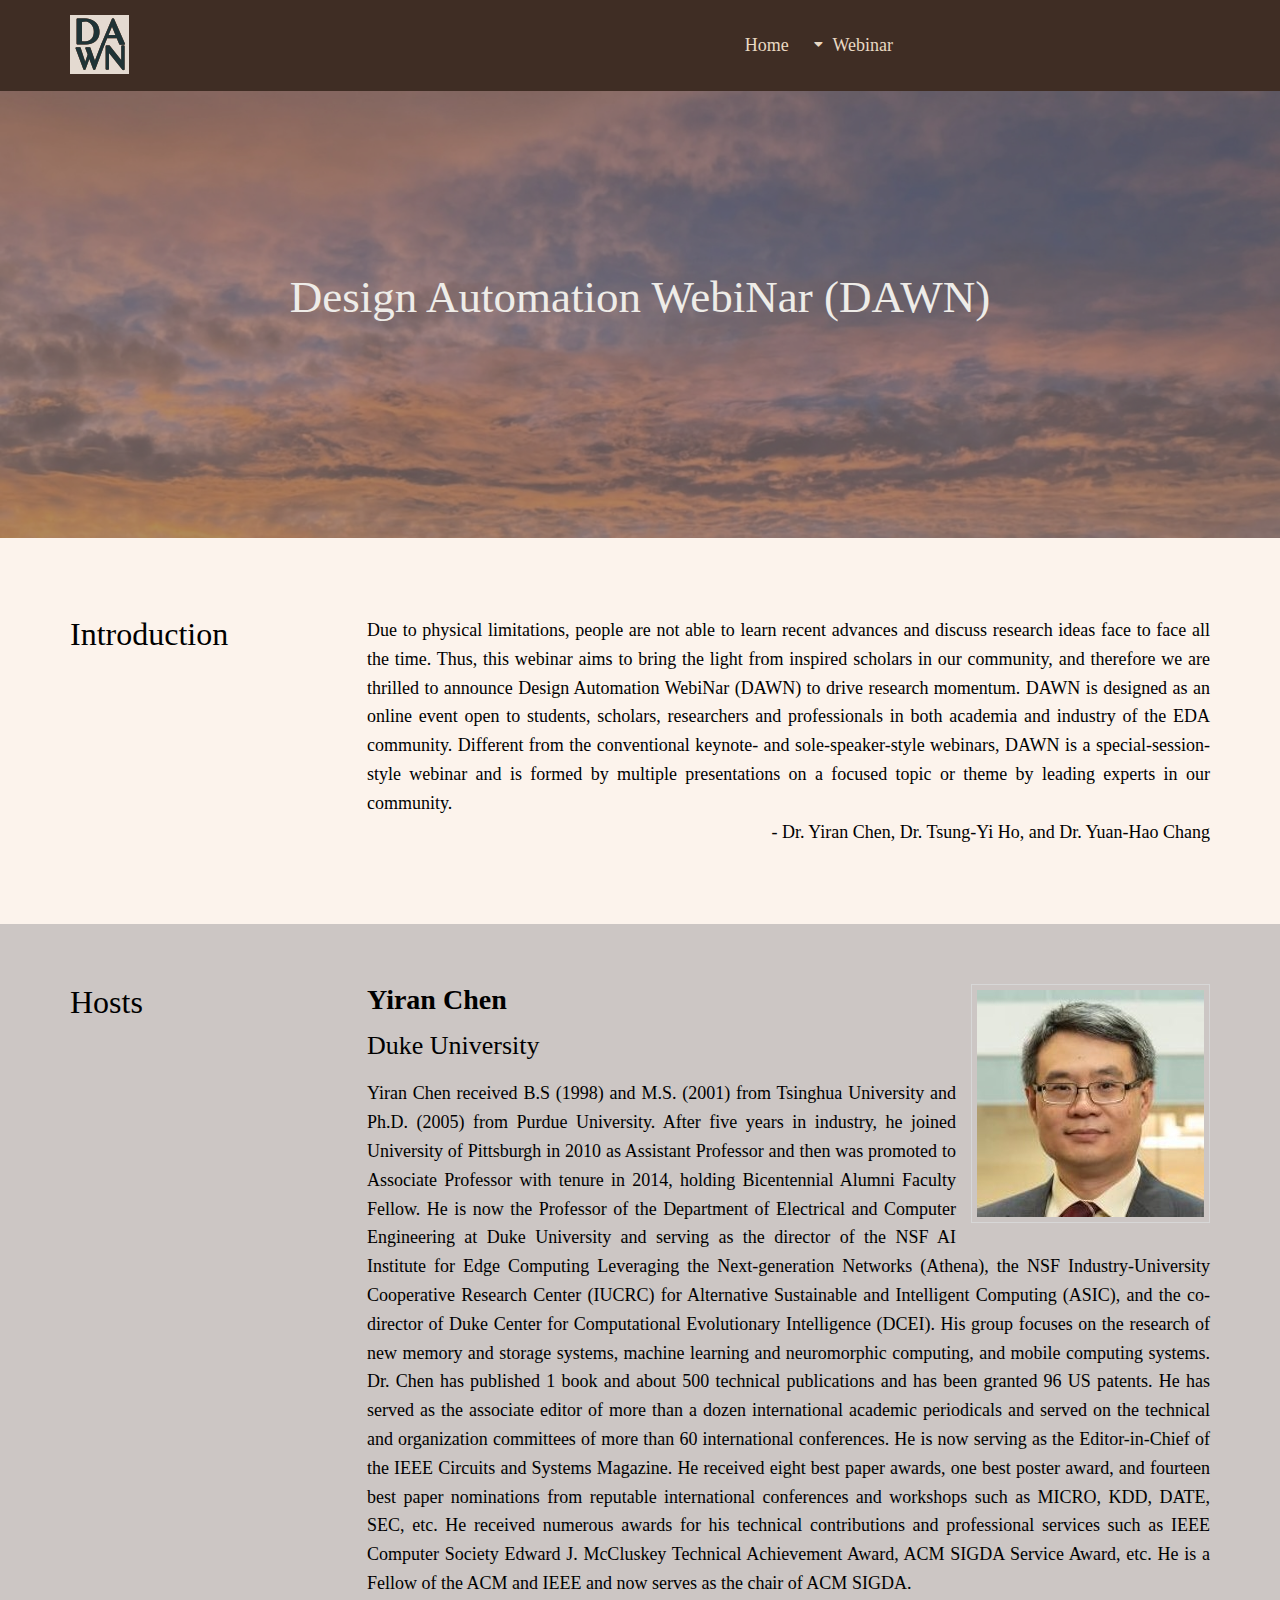
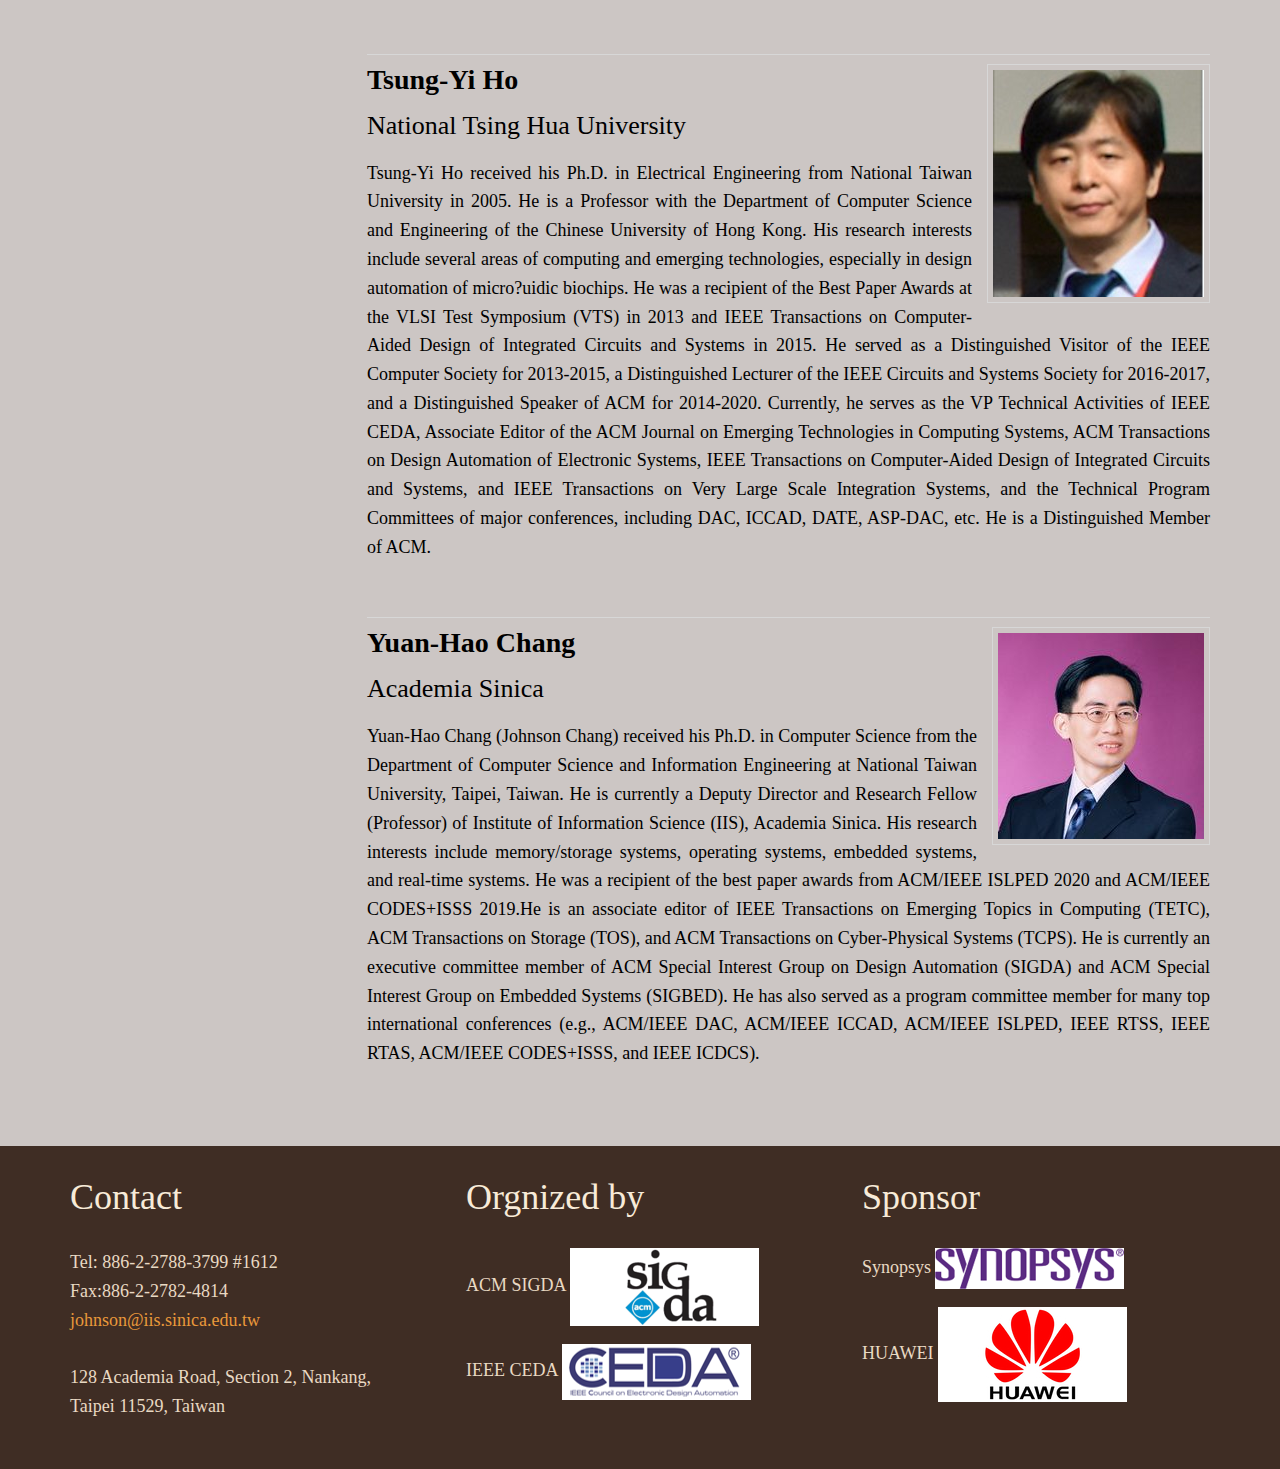
<file: index.html>
<!DOCTYPE html>

<html lang="">
<head>
<title>DAWN</title>
<meta charset="utf-8">
<meta name="viewport" content="width=device-width, initial-scale=1.0, maximum-scale=1.0, user-scalable=no">
<link href="layout/styles/layout.css" rel="stylesheet" type="text/css" media="all">
<link rel="icon" href="images/DAWN.jpg">
</head>
<body id="top">

<!-- ################################################################################################ -->
<div class="wrapper row0">
  <header id="header" class="hoc clear"> 
	<!--logo-->
    <div id="logo" class="one_quarter first">
      <a href="index.html"><img src="images/DAWN.jpg"></a>
    </div>
	<!--drop down menu-->
    <div class="two_quarter">
      <nav id="mainav">
        <ul class="clear">
          
      <li class="active"><a href="index.html">Home</a></li>
          
      <li><a class="drop" href="#">&nbsp Webinar</a> 
        <ul>
          <li><a href="https://duke-cei-lab.github.io/DAWN/" target="_blank">Previous Events</a></li>
          <li><a href="BestEDAResearch2021.html">The Best of EDA Research in 2021<br>
            (April 11-12, 2022)</a></li>
        </ul>
      
    </ul>
      </nav>
    </div>
	 <!-- <div id="searchform" >
      <div>
        <form action="#" method="post">
          <fieldset>
            <legend>Quick Search:</legend>
            <input type="text" placeholder="Enter search term&hellip;">
            <button type="submit"><i class="fas fa-search"></i></button>
          </fieldset>
        </form>
      </div>
    </div> -->
    <!-- ################################################################################################ -->
  </header>
</div>
<!-- #############<div class="wrapper bgded overlay" style="background-image:url('images/2.jpg');">#################################### -->
<div class="wrapper bgded overlay" style="background-image:url('images/1.png');">
  <div id="pageintro" class="hoc clear"> 
    <!-- Banner Title -->
    <article>
      <h2 class="heading">Design Automation WebiNar (DAWN)</h2>
    </article>
  </div>
</div>
<!--Introduction-->
<div class="wrapper row1">
  <main class="hoc container clear"> 
    <div>
      <h1 class="one_quarter first">Introduction</h1>
	  <article class="three_quarter" align="left" style="text-align: justify;" >Due to physical limitations, people are not able to learn recent advances and discuss research ideas face to face all the time. Thus, this webinar aims to bring the light from inspired scholars in our community, and therefore we are thrilled to announce Design Automation WebiNar (DAWN) to drive research momentum. DAWN is designed as an online event open to students, scholars, researchers and professionals in both academia and industry of the EDA community. Different from the conventional keynote- and sole-speaker-style webinars, DAWN is a special-session-style webinar and is formed by multiple presentations on a focused topic or theme by leading experts in our community.</article>
		<p align="right">- Dr. Yiran Chen, Dr. Tsung-Yi Ho, and Dr. Yuan-Hao Chang</p>
	</div>
  </main>
</div>
<!--Host information-->
<div class="wrapper row2">
  <section class="hoc container clear"> 
  <div>
		<h1 class="one_quarter first" >Hosts</h1>
		<div class="three_quarter">
			<div>
				<!--host1 image-->
				<img class="imgr borderedbox inspace-5" src="images/yiran.jpg" alt="">
				<!--host1 information-->
				<h2 style="font-weight: bold;">Yiran Chen</h2>
				<h3>Duke University</h3>
				<!--host1 introduction-->
				<p style="text-align: justify;">Yiran Chen received B.S (1998) and M.S. (2001) from Tsinghua University and Ph.D. (2005) from Purdue University. After five years in industry, he joined University of Pittsburgh in 2010 as Assistant Professor and then was promoted to Associate Professor with tenure in 2014, holding Bicentennial Alumni Faculty Fellow. He is now the Professor of the Department of Electrical and Computer Engineering at Duke University and serving as the director of the NSF AI Institute for Edge Computing Leveraging the Next-generation Networks (Athena), the NSF Industry-University Cooperative Research Center (IUCRC) for Alternative Sustainable and Intelligent Computing (ASIC), and the co-director of Duke Center for Computational Evolutionary Intelligence (DCEI). His group focuses on the research of new memory and storage systems, machine learning and neuromorphic computing, and mobile computing systems. Dr. Chen has published 1 book and about 500 technical publications and has been granted 96 US patents. He has served as the associate editor of more than a dozen international academic periodicals and served on the technical and organization committees of more than 60 international conferences. He is now serving as the Editor-in-Chief of the IEEE Circuits and Systems Magazine. He received eight best paper awards, one best poster award, and fourteen best paper nominations from reputable international conferences and workshops such as MICRO, KDD, DATE, SEC, etc. He received numerous awards for his technical contributions and professional services such as IEEE Computer Society Edward J. McCluskey Technical Achievement Award, ACM SIGDA Service Award, etc. He is a Fellow of the ACM and IEEE and now serves as the chair of ACM SIGDA.</p>
			</div>
			<br>
			<hr>
			<div>
				<!--host2 image-->
				<img class="imgr borderedbox inspace-5" src="images/Tsung-Yi.jpg" alt="">
				<!--host2 information-->
				<h2 style="font-weight: bold;">Tsung-Yi Ho</h2>
				<h3>National Tsing Hua University</h3>
				<!--host2 introduction-->
				<p style="text-align: justify;">Tsung-Yi Ho received his Ph.D. in Electrical Engineering from National Taiwan University in 2005. He is a Professor with the Department of Computer Science and Engineering of the Chinese University of Hong Kong. His research interests include several areas of computing and emerging technologies, especially in design automation of micro?uidic biochips. He was a recipient of the Best Paper Awards at the VLSI Test Symposium (VTS) in 2013 and IEEE Transactions on Computer-Aided Design of Integrated Circuits and Systems in 2015. He served as a Distinguished Visitor of the IEEE Computer Society for 2013-2015, a Distinguished Lecturer of the IEEE Circuits and Systems Society for 2016-2017, and a Distinguished Speaker of ACM for 2014-2020. Currently, he serves as the VP Technical Activities of IEEE CEDA, Associate Editor of the ACM Journal on Emerging Technologies in Computing Systems, ACM Transactions on Design Automation of Electronic Systems, IEEE Transactions on Computer-Aided Design of Integrated Circuits and Systems, and IEEE Transactions on Very Large Scale Integration Systems, and the Technical Program Committees of major conferences, including DAC, ICCAD, DATE, ASP-DAC, etc. He is a Distinguished Member of ACM.</p>
			</div>
			<br>
			<hr>
			<div>
				<!--host3 image-->
				<img class="imgr borderedbox inspace-5" src="images/johnson.jpg" alt="">
				<!--host3 information-->
				<h2 style="font-weight: bold;">Yuan-Hao Chang</h2>
				<h3>Academia Sinica</h2>
				<!--host3 introduction-->
				<p style="text-align: justify;">Yuan-Hao Chang (Johnson Chang) received his Ph.D. in Computer Science from the Department of Computer Science and Information Engineering at National Taiwan University, Taipei, Taiwan. He is currently a Deputy Director and Research Fellow (Professor) of Institute of Information Science (IIS), Academia Sinica. His research interests include memory/storage systems, operating systems, embedded systems, and real-time systems. He was a recipient of the best paper awards from ACM/IEEE ISLPED 2020 and ACM/IEEE CODES+ISSS 2019.He is an associate editor of IEEE Transactions on Emerging Topics in Computing (TETC), ACM Transactions on Storage (TOS), and ACM Transactions on Cyber-Physical Systems (TCPS). He is currently an executive committee member of ACM Special Interest Group on Design Automation (SIGDA) and ACM Special Interest Group on Embedded Systems (SIGBED). He has also served as a program committee member for many top international conferences (e.g., ACM/IEEE DAC, ACM/IEEE ICCAD, ACM/IEEE ISLPED, IEEE RTSS, IEEE RTAS, ACM/IEEE CODES+ISSS, and IEEE ICDCS).</p>
			</div>
		</div>
  </div>
  </section>
</div>
<!-- ################################################################################################ -->
<!-- Footer information -->
<div class="wrapper row0">
  <footer id="footer" class="hoc clear"> 
    <div class="one_third first">
      <h6 class="heading">Contact</h6>
      <p>Tel: 886-2-2788-3799 #1612<br>
      Fax:886-2-2782-4814<br>
      <a href="mailto:johnson@iis.sinica.edu.tw">johnson@iis.sinica.edu.tw</a><br><br>
      128 Academia Road, Section 2, Nankang, Taipei 11529, Taiwan</p>
<!--  Social media -->
<!--  <ul class="faico clear">
        <li><a class="faicon-dribble" href="#"><i class="fab fa-dribbble"></i></a></li>
        <li><a class="faicon-facebook" href="#"><i class="fab fa-facebook"></i></a></li>
        <li><a class="faicon-google-plus" href="#"><i class="fab fa-google-plus-g"></i></a></li>
        <li><a class="faicon-linkedin" href="#"><i class="fab fa-linkedin"></i></a></li>
        <li><a class="faicon-twitter" href="#"><i class="fab fa-twitter"></i></a></li>
        <li><a class="faicon-vk" href="#"><i class="fab fa-vk"></i></a></li>
  </ul>-->
    </div>
    <!-- Orgnized by -->
    <div class="one_third">
        <h6 class="heading">Orgnized by</h6>
        <p><t style="text-align: justify;">ACM SIGDA </t><img src="images/sigda.png" alt=""></p>
        <p><t style="text-align: justify;">IEEE CEDA  </t><img src="images/ceda.png" alt=""></p>
    </div>
    <!-- Sponsor -->
	  <div class="one_third">
	  <h6 class="heading">Sponsor</h6>
	  <p><t>Synopsys </t><img src="images/synopsys.png" alt=""></p>
	  <p><t>HUAWEI </t><img src="images/huawei.jpg" alt=""></p>
    </div>
  </footer>
</div>
<!-- Sponsor -->
<a id="backtotop" href="#top"><i class="fas fa-chevron-up"></i></a>
<!-- JAVASCRIPTS -->
<script src="layout/scripts/jquery.min.js"></script>
<script src="layout/scripts/jquery.backtotop.js"></script>
<script src="layout/scripts/jquery.mobilemenu.js"></script>
</body>
</html>
</file>
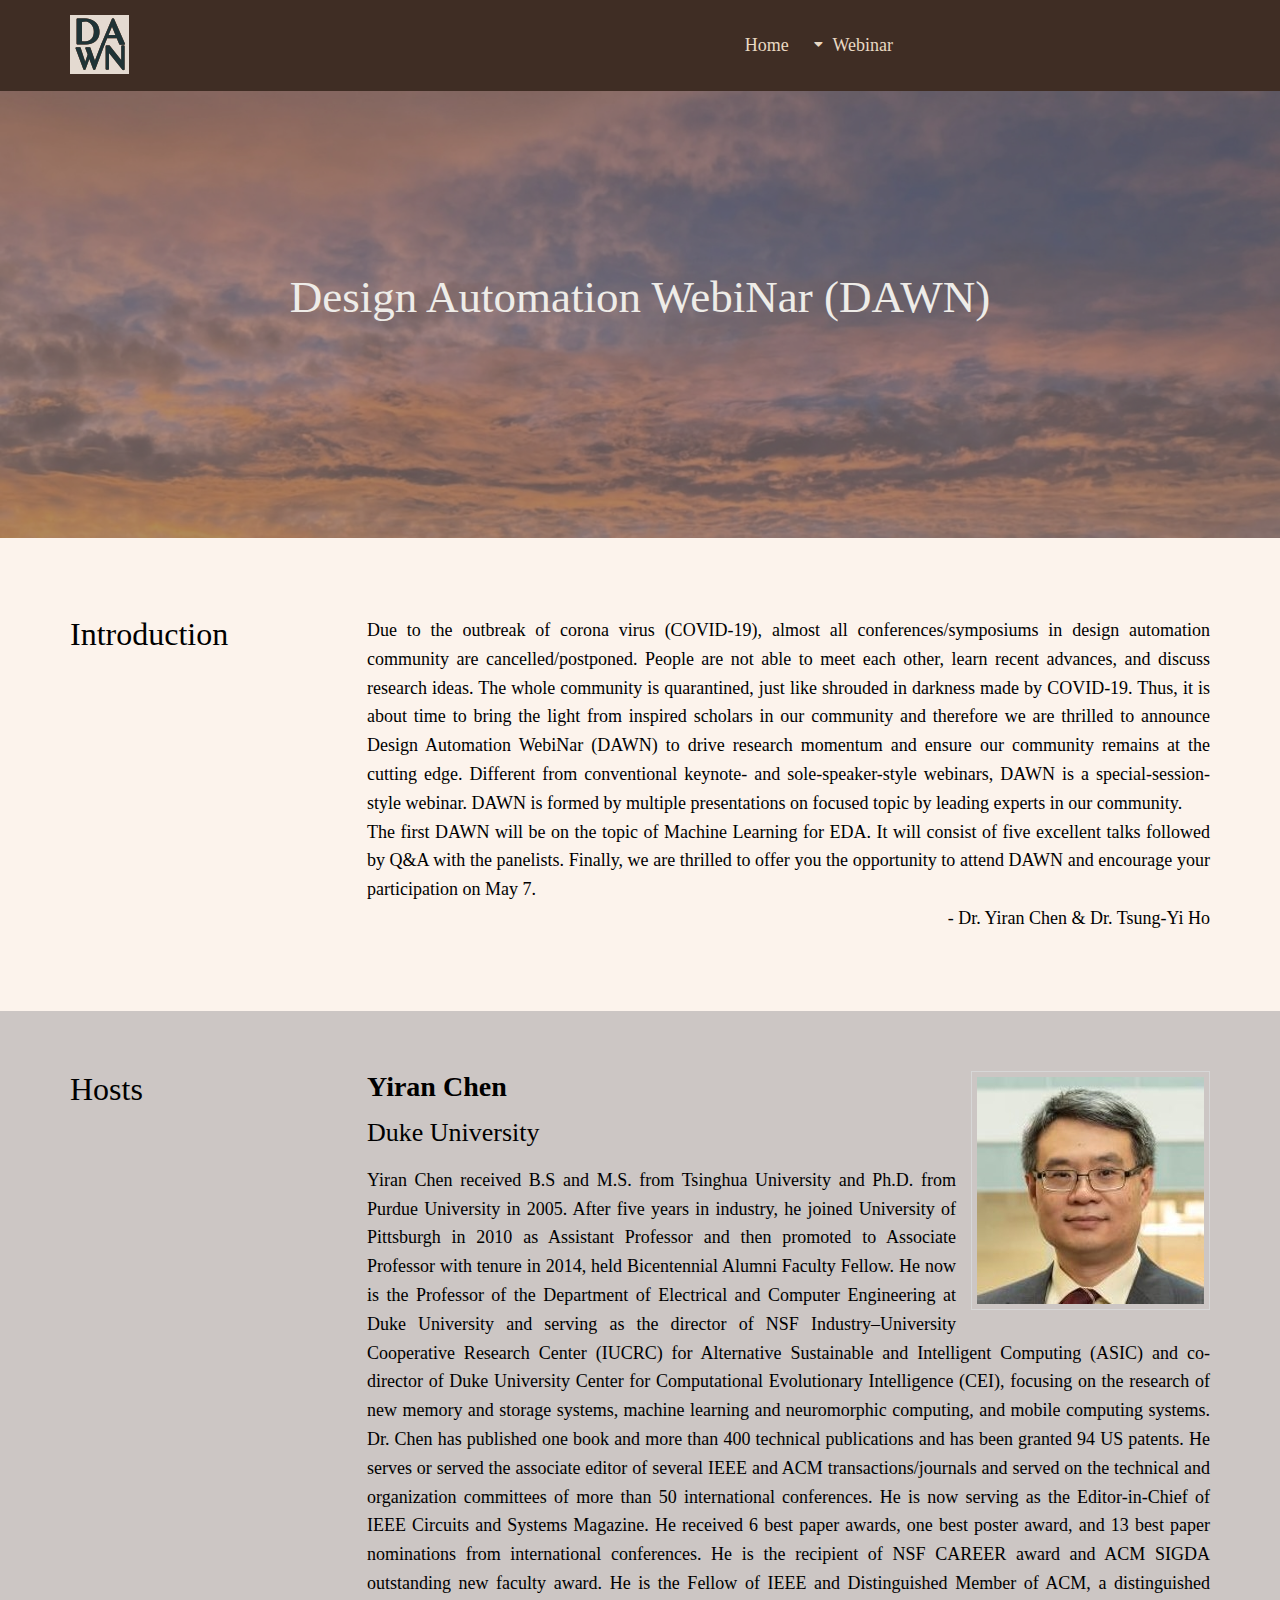
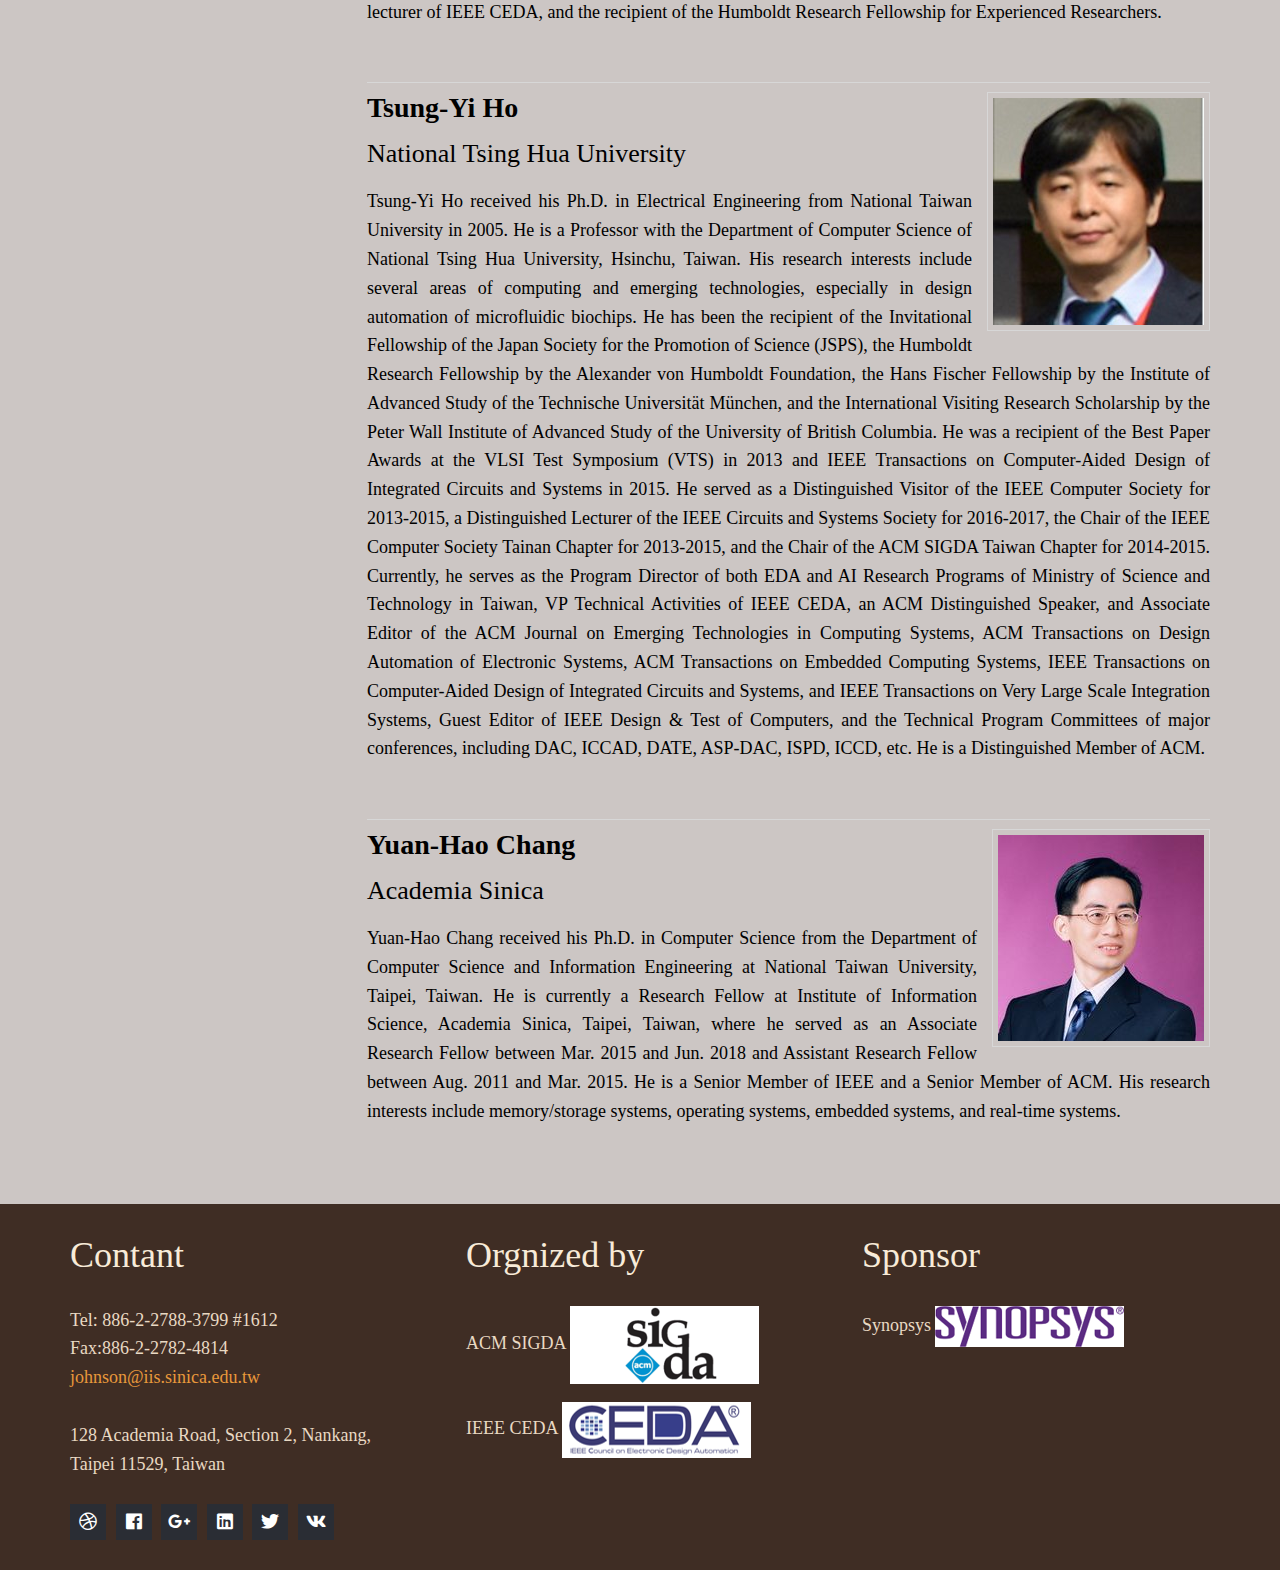
<file: home.html>
<!DOCTYPE html>

<html lang="">
<head>
<title>DAWN</title>
<meta charset="utf-8">
<meta name="viewport" content="width=device-width, initial-scale=1.0, maximum-scale=1.0, user-scalable=no">
<link href="layout/styles/layout.css" rel="stylesheet" type="text/css" media="all">
<link rel="icon" href="images/DAWN.jpg">
</head>
<body id="top">

<!-- ################################################################################################ -->
<div class="wrapper row0">
  <header id="header" class="hoc clear"> 
    <!-- ################################################################################################ -->
    <div id="logo" class="one_quarter first">
      <a href="home.html"><img src="images/DAWN.jpg"></a>
    </div>
	<!-- ################################################################################################ -->
    <div class="two_quarter">
      <nav id="mainav">
        <ul class="clear">
          <li class="active"><a href="home.html">Home</a></li>
          <li><a class="drop" href="#">&nbsp Webinar</a>
            <ul>
              <li><a href="event1.html">Event 1<br>(April 11-12, 2022)</a></li>
            </ul>
        </ul>
      </nav>
    </div>
	 <!-- <div id="searchform" >
      <div>
        <form action="#" method="post">
          <fieldset>
            <legend>Quick Search:</legend>
            <input type="text" placeholder="Enter search term&hellip;">
            <button type="submit"><i class="fas fa-search"></i></button>
          </fieldset>
        </form>
      </div>
    </div> -->
	<!-- ################################################################################################ -->
    <!-- ################################################################################################ -->
  </header>
</div>
<!-- #############<div class="wrapper bgded overlay" style="background-image:url('images/2.jpg');">#################################### -->
<div class="wrapper bgded overlay" style="background-image:url('images/1.png');">
  <div id="pageintro" class="hoc clear"> 
    <!-- ################################################################################################ -->
    <article>
      <h2 class="heading">Design Automation WebiNar (DAWN)</h2>
    </article>
    <!-- ################################################################################################ -->
  </div>
</div>
<!-- ################################################################################################ -->
<div class="wrapper row1">
  <main class="hoc container clear"> 
    <div>
      <h1 class="one_quarter first">Introduction</h1>
	  <article class="three_quarter" align="left" style="text-align: justify;" >Due to the outbreak of corona virus (COVID-19), almost all conferences/symposiums in design automation community are cancelled/postponed. People are not able to meet each other, learn recent advances, and discuss research ideas. The whole community is quarantined, just like shrouded in darkness made by COVID-19. Thus, it is about time to bring the light from inspired scholars in our community and therefore we are thrilled to announce Design Automation WebiNar (DAWN) to drive research momentum and ensure our community remains at the cutting edge. Different from conventional keynote- and sole-speaker-style webinars, DAWN is a special-session-style webinar. DAWN is formed by multiple presentations on focused topic by leading experts in our community.<br/> The first DAWN will be on the topic of Machine Learning for EDA. It will consist of five excellent talks followed by Q&A with the panelists. Finally, we are thrilled to offer you the opportunity to attend DAWN and encourage your participation on May 7.</article>
		<p align="right">- Dr. Yiran Chen & Dr. Tsung-Yi Ho</p>
	</div>
  </main>
</div>
<!-- ################################################################################################ -->
<div class="wrapper row2">
  <section class="hoc container clear"> 
    <!-- ################################################################################################ -->
	<div>
		<h1 class="one_quarter first" >Hosts</h1>
		<div class="three_quarter">
			<div>
				<img class="imgr borderedbox inspace-5" src="images/yiran.jpg" alt="">
				<h2 style="font-weight: bold;">Yiran Chen</h2>
				<h3>Duke University</h3>
				<p style="text-align: justify;"">Yiran Chen received B.S and M.S. from Tsinghua University and Ph.D. from Purdue University in 2005. After five years in industry, he joined University of Pittsburgh in 2010 as Assistant Professor and then promoted to Associate Professor with tenure in 2014, held Bicentennial Alumni Faculty Fellow. He now is the Professor of the Department of Electrical and Computer Engineering at Duke University and serving as the director of NSF Industry–University Cooperative Research Center (IUCRC) for Alternative Sustainable and Intelligent Computing (ASIC) and co-director of Duke University Center for Computational Evolutionary Intelligence (CEI), focusing on the research of new memory and storage systems, machine learning and neuromorphic computing, and mobile computing systems. Dr. Chen has published one book and more than 400 technical publications and has been granted 94 US patents. He serves or served the associate editor of several IEEE and ACM transactions/journals and served on the technical and organization committees of more than 50 international conferences. He is now serving as the Editor-in-Chief of IEEE Circuits and Systems Magazine. He received 6 best paper awards, one best poster award, and 13 best paper nominations from international conferences. He is the recipient of NSF CAREER award and ACM SIGDA outstanding new faculty award. He is the Fellow of IEEE and Distinguished Member of ACM, a distinguished lecturer of IEEE CEDA, and the recipient of the Humboldt Research Fellowship for Experienced Researchers.</p>
			</div>
			<br>
			<hr>
			<div>
				<img class="imgr borderedbox inspace-5" src="images/Tsung-Yi.jpg" alt="">
				<h2 style="font-weight: bold;">Tsung-Yi Ho</h2>
				<h3>National Tsing Hua University</h3>
				<p style="text-align: justify;">Tsung-Yi Ho received his Ph.D. in Electrical Engineering from National Taiwan University in 2005. He is a Professor with the Department of Computer Science of National Tsing Hua University, Hsinchu, Taiwan. His research interests include several areas of computing and emerging technologies, especially in design automation of microfluidic biochips. He has been the recipient of the Invitational Fellowship of the Japan Society for the Promotion of Science (JSPS), the Humboldt Research Fellowship by the Alexander von Humboldt Foundation, the Hans Fischer Fellowship by the Institute of Advanced Study of the Technische Universität München, and the International Visiting Research Scholarship by the Peter Wall Institute of Advanced Study of the University of British Columbia. He was a recipient of the Best Paper Awards at the VLSI Test Symposium (VTS) in 2013 and IEEE Transactions on Computer-Aided Design of Integrated Circuits and Systems in 2015. He served as a Distinguished Visitor of the IEEE Computer Society for 2013-2015, a Distinguished Lecturer of the IEEE Circuits and Systems Society for 2016-2017, the Chair of the IEEE Computer Society Tainan Chapter for 2013-2015, and the Chair of the ACM SIGDA Taiwan Chapter for 2014-2015. Currently, he serves as the Program Director of both EDA and AI Research Programs of Ministry of Science and Technology in Taiwan, VP Technical Activities of IEEE CEDA, an ACM Distinguished Speaker, and Associate Editor of the ACM Journal on Emerging Technologies in Computing Systems, ACM Transactions on Design Automation of Electronic Systems, ACM Transactions on Embedded Computing Systems, IEEE Transactions on Computer-Aided Design of Integrated Circuits and Systems, and IEEE Transactions on Very Large Scale Integration Systems, Guest Editor of IEEE Design & Test of Computers, and the Technical Program Committees of major conferences, including DAC, ICCAD, DATE, ASP-DAC, ISPD, ICCD, etc. He is a Distinguished Member of ACM.</p>
			</div>
			<br>
			<hr>
			<div>
				<img class="imgr borderedbox inspace-5" src="images/johnson.jpg" alt="">
				<h2 style="font-weight: bold;">Yuan-Hao Chang</h2>
				<h3>Academia Sinica</h2>
				<p style="text-align: justify;">Yuan-Hao Chang received his Ph.D. in Computer Science from the Department of Computer Science and Information Engineering at National Taiwan University, Taipei, Taiwan. He is currently a Research Fellow at Institute of Information Science, Academia Sinica, Taipei, Taiwan, where he served as an Associate Research Fellow between Mar. 2015 and Jun. 2018 and Assistant Research Fellow between Aug. 2011 and Mar. 2015. He is a Senior Member of IEEE and a Senior Member of ACM. His research interests include memory/storage systems, operating systems, embedded systems, and real-time systems.</p>
			</div>
		</div>
	</div>
    <!-- ################################################################################################ -->
  </section>
</div>
<!-- ################################################################################################ -->
<div class="wrapper row0">
  <footer id="footer" class="hoc clear"> 
    <!-- ################################################################################################ -->
	<div class="one_third first">
		<h6 class="heading">Contant</h6>
		<p>Tel: 886-2-2788-3799 #1612<br>
		Fax:886-2-2782-4814<br>
		<a href="mailto:#">johnson@iis.sinica.edu.tw</a><br><br>
		128 Academia Road, Section 2, Nankang, Taipei 11529, Taiwan</p>
      <ul class="faico clear">
        <li><a class="faicon-dribble" href="#"><i class="fab fa-dribbble"></i></a></li>
        <li><a class="faicon-facebook" href="#"><i class="fab fa-facebook"></i></a></li>
        <li><a class="faicon-google-plus" href="#"><i class="fab fa-google-plus-g"></i></a></li>
        <li><a class="faicon-linkedin" href="#"><i class="fab fa-linkedin"></i></a></li>
        <li><a class="faicon-twitter" href="#"><i class="fab fa-twitter"></i></a></li>
        <li><a class="faicon-vk" href="#"><i class="fab fa-vk"></i></a></li>
      </ul>
    </div>
	<div class="one_third">
      <h6 class="heading">Orgnized by</h6>
      <p><t style="text-align: justify;">ACM SIGDA </t><img src="images/sigda.png" alt=""></p>
      <p><t style="text-align: justify;">IEEE CEDA  </t><img src="images/ceda.png" alt=""></p>
    </div>
	<div class="one_third">
	  <h6 class="heading">Sponsor</h6>
	  <p><t>Synopsys </t><img src="images/synopsys.png" alt=""></p>
    </div>
    <!-- ################################################################################################ -->
  </footer>
</div>
<!-- ################################################################################################ -->
<a id="backtotop" href="#top"><i class="fas fa-chevron-up"></i></a>
<!-- JAVASCRIPTS -->
<script src="layout/scripts/jquery.min.js"></script>
<script src="layout/scripts/jquery.backtotop.js"></script>
<script src="layout/scripts/jquery.mobilemenu.js"></script>
</body>
</html>
</file>
<file: layout/styles/layout.css>
@charset "utf-8";
/*
Template Name: Wavefire
Author: <a href="https://www.os-templates.com/">OS Templates</a>
Author URI: https://www.os-templates.com/
Copyright: OS-Templates.com
Licence: Free to use under our free template licence terms
Licence URI: https://www.os-templates.com/template-terms
File: Layout CSS
*/

@import url("fontawesome-free/css/fontawesome-all.min.css");
@import url("framework.css");

/* Rows
--------------------------------------------------------------------------------------------------------------- */
.row0, .row0 a{}
.row1, .row1 a{}
.row2, .row2 a{}
.row3, .row3 a{}
.row4, .row4 a{}
.row5, .row5 a{}


/* Header
--------------------------------------------------------------------------------------------------------------- */
#header{padding:15px 0;}

#header #logo *{margin:0; padding:0; line-height:1;}
#header #logo h1{display:inline-block; position:relative; padding-bottom:6px; font-size:32px;}
#header #logo h1::before, #header #logo h1::after{display:block; position:absolute; bottom:0; width:100%; height:1px; content:"";}/* Creates the 2 lines underneath the logo */
#header #logo h1::before{bottom:3px;}
#header #logo h1 span{text-transform:uppercase;}

#header ul{}
#header ul li{}
#header ul li div{position:relative; min-height:30px; padding:0 0 0 35px; line-height:1;}
#header ul li div i{position:absolute; top:0; left:0; width:25px; height:23px; font-size:20px; text-align:center;}
#header ul li div span{display:block;}
#header ul li div strong{display:block; margin:0 0 8px 0;}

#header div:last-child{margin-bottom:0;}/* Used when elements stack in small viewports */


/* Search Form
--------------------------------------------------------------------------------------------------------------- */
#searchform{display:block; position:relative; float:right; height:58px; line-height:1; z-index:999;}

#searchform::after{display:block; height:58px; line-height:58px; padding:0 15px; font-size:16px; font-family:"Font Awesome\ 5 Free"; font-weight:800; content:"\f002"/* fa-search */;}
#searchform:hover::after, #searchform button{cursor:pointer;}
#searchform > div{position:absolute; top:58px; right:0; width:220px; visibility:hidden; opacity:0/* Required for transition effect */;}
#searchform:hover > div{visibility:visible; opacity:1/* Required for transition effect */;}
#searchform form{display:block; position:relative;}
#searchform form *{border:none;}
#searchform input{display:block; width:100%; height:36px; padding:8px 40px 8px 10px; font-size:1rem;}
#searchform ::placeholder{text-transform:capitalize;}
#searchform button{display:block; position:absolute; top:3px; right:2px; height:30px; font-size:16px; line-height:1;}


/* Page Intro
--------------------------------------------------------------------------------------------------------------- */
#pageintro{padding:180px 0;}

#pageintro article{display:block; max-width:90%; margin:0 auto; text-align:center;}
#pageintro .heading{margin-bottom:35px; font-size:2.5rem;}
#pageintro p:first-of-type{margin:0 0 35px 0; text-transform:uppercase; font-size:2rem; letter-spacing:1.2px;}
#pageintro footer{margin-top:50px;}


/* Content Area
--------------------------------------------------------------------------------------------------------------- */
.container{padding:60px 0;}

/* Content */
.container .content{}

.sectiontitle{display:block; max-width:55%; margin:0 auto 20px; text-align:center;}
.sectiontitle *{margin:0;}

.ringcon, .ringcon::before{border-radius:50%;}
.ringcon{display:inline-block; position:relative;}
.ringcon::before{display:block; position:absolute; top:20px; left:20px; width:120px; height:120px; border:2px solid; content:"";}
.ringcon i{display:block; position:relative; width:160px; height:160px; line-height:160px; font-size:50px;}

.overview{}
.overview > li{margin-bottom:50px;}
.overview > li:nth-last-child(-n+3){margin-bottom:0;}/* Removes bottom margin from the last three items - margin is restored in the media queries when items stack */
.overview > li:nth-child(3n+1){margin-left:0; clear:left;}/* Removes the need to add class="first" */
.overview article{display:block; position:relative; padding:0 0 0 65px;}
.overview article *{margin:0; padding:0;}
.overview article > a > i{display:inline-block; position:absolute; top:0; left:0; width:60px; overflow:hidden; line-height:1; font-size:42px;}
.overview article .heading, .overview article p{margin-bottom:15px;}

/* Comments */
#comments ul{margin:0 0 40px 0; padding:0; list-style:none;}
#comments li{margin:0 0 10px 0; padding:15px;}
#comments .avatar{float:right; margin:0 0 10px 10px; padding:3px; border:1px solid;}
#comments address{font-weight:bold;}
#comments time{font-size:smaller;}
#comments .comcont{display:block; margin:0; padding:0;}
#comments .comcont p{margin:10px 5px 10px 0; padding:0;}

#comments form{display:block; width:100%;}
#comments input, #comments textarea{width:100%; padding:10px; border:1px solid;}
#comments textarea{overflow:auto;}
#comments div{margin-bottom:15px;}
#comments input[type="submit"], #comments input[type="reset"]{display:inline-block; width:auto; min-width:150px; margin:0; padding:8px 5px; cursor:pointer;}



/* Sidebar */
.container .sidebar{}

.container .sidebar .asd{
	position: relative;
}

.sidebar .sdb_holder{margin-bottom:50px;}
.sidebar .sdb_holder:last-child{margin-bottom:0;}

/* Latest
--------------------------------------------------------------------------------------------------------------- */
#latest{margin-bottom:80px;}
#latest article{}
#latest article img{width:100%;}/* Force the image to have the full width of parent at all times */
#latest article .heading{font-size:1.3rem;}
#latest article .excerpt{padding:20px; border:solid; border-width:0 1px 1px 1px;}


/* Footer
--------------------------------------------------------------------------------------------------------------- */
#footer{padding:30px 0;}

#footer .heading{margin-bottom:30px; font-size:2rem;}

#footer .linklist li{display:block; margin-bottom:15px; padding:0 0 15px 0; border-bottom:1px solid;}
#footer .linklist li:last-child{margin:0; padding:0; border:none;}
#footer .linklist li::before, #footer .linklist li::after{display:table; content:"";}
#footer .linklist li, #footer .linklist li::after{clear:both;}

#footer input, #footer button{border:1px solid;}
#footer input{display:block; width:100%; padding:8px;}
#footer button{padding:8px 18px 10px; text-transform:uppercase; font-weight:700; cursor:pointer;}

.latestimg{}
.latestimg > li{display:inline-block; float:left; width:30%; margin:0 0 5% 5%;}
.latestimg > li:nth-last-child(-n+3){margin-bottom:0;}/* Removes bottom margin from the last three items - margin is restored in the media queries when items stack */
.latestimg > li:nth-child(3n+1){margin-left:0; clear:left;}/* Removes the need to add class="first" */
.latestimg > li img{width:100%;}/* Force the image to resize to take the full space - may have to be changed for tablets, depends on personal preference */


/* Copyright
--------------------------------------------------------------------------------------------------------------- */
#copyright{padding:20px 0;}
#copyright *{margin:0; padding:0;}


/* Transition Fade
This gives a smooth transition to "ALL" elements used in the layout - other than the navigation form used in mobile devices
If you don't want it to fade all elements, you have to list the ones you want to be faded individually
Delete it completely to stop fading
--------------------------------------------------------------------------------------------------------------- */
*, *::before, *::after{transition:all .3s ease-in-out;}
#mainav form *{transition:none !important;}


/* ------------------------------------------------------------------------------------------------------------ */
/* ------------------------------------------------------------------------------------------------------------ */
/* ------------------------------------------------------------------------------------------------------------ */
/* ------------------------------------------------------------------------------------------------------------ */
/* ------------------------------------------------------------------------------------------------------------ */


/* Navigation
--------------------------------------------------------------------------------------------------------------- */
nav ul, nav ol{margin:0; padding:0; list-style:none;}

#mainav, #breadcrumb, .sidebar nav{line-height:normal;}
#mainav .drop::after, #mainav li li .drop::after, #breadcrumb li a::after, .sidebar nav a::after{position:absolute; font-family:"Font Awesome\ 5 Free"; font-weight:800; font-size:14px; line-height:8px;}

/* Top Navigation */
#mainav{display:block; float:right;}
/*#mainav ul{text-transform:uppercase;}*/
#mainav ul ul{z-index:9999; position:absolute; width:200px; text-transform:none; text-align:left;}
#mainav ul ul ul{left:200px; top:0;}
#mainav li{display:block; float:left; position:relative; margin:0; padding:0;}
#mainav li:last-child{margin-right:0;}
#mainav li li{width:100%; margin:0;}
#mainav li a{display:block; padding:20px;}
#mainav li li a{border:solid; border-width:0 0 1px 0;}
#mainav .drop{padding-left:15px;}
#mainav li li a, #mainav li li .drop{display:block; margin:0; padding:10px 15px;}
#mainav .drop::after, #mainav li li .drop::after{content:"\f0d7";}
#mainav .drop::after{top:25px; left:5px;}
#mainav li li .drop::after{top:15px; left:5px;}
#mainav ul ul{visibility:hidden; opacity:0;}
#mainav ul li:hover > ul{visibility:visible; opacity:1;}

#mainav form{display:none; width:100%; margin:0; padding:0;}
#mainav form select, #mainav form select option{display:block; cursor:pointer; outline:none;}
#mainav form select{width:100%; padding:5px; border:none;}
#mainav form select option{margin:5px; padding:0; border:none;}

/* Breadcrumb */
#breadcrumb{padding:150px 0 30px;}
#breadcrumb ul{margin:0; padding:0; list-style:none; text-transform:uppercase;}
#breadcrumb li{display:inline-block; margin:0 6px 0 0; padding:0;}
#breadcrumb li a{display:block; position:relative; margin:0; padding:0 12px 0 0; font-size:14px;}
#breadcrumb li a::after{top:8px; right:0; content:"\f0da";}
#breadcrumb li:last-child a{margin:0; padding:0;}
#breadcrumb li:last-child a::after{display:none;}
#breadcrumb .heading{margin:0; font-size:2rem;}

/* Sidebar Navigation */
.sidebar nav{display:block; width:100%;}
.sidebar nav li{margin:0 0 3px 0; padding:0;}
.sidebar nav a{display:block; position:relative; margin:0; padding:5px 10px 5px 15px; text-decoration:none; border:solid; border-width:0 0 1px 0;}
.sidebar nav a::after{top:10px; left:5px; content:"\f0da";}
.sidebar nav ul ul a{padding-left:35px;}
.sidebar nav ul ul a::after{left:25px;}
.sidebar nav ul ul ul a{padding-left:55px;}
.sidebar nav ul ul ul a::after{left:45px;}

/* Pagination */
.pagination{display:block; width:100%; text-align:center; clear:both;}
.pagination li{display:inline-block; margin:0 2px 0 0;}
.pagination li:last-child{margin-right:0;}
.pagination a, .pagination strong{display:block; padding:8px 11px; border:1px solid; background-clip:padding-box; font-weight:normal;}

/* Back to Top */
#backtotop{z-index:999; display:inline-block; position:fixed; visibility:hidden; bottom:20px; right:20px; width:36px; height:36px; line-height:36px; font-size:16px; text-align:center; opacity:.2;}
#backtotop i{display:block; width:100%; height:100%; line-height:inherit;}
#backtotop.visible{visibility:visible; opacity:.5;}
#backtotop:hover{opacity:1;}

/* Tables
--------------------------------------------------------------------------------------------------------------- */
table, th, td{border:1px solid; border-collapse:collapse; vertical-align:top;}
table, th{table-layout:auto;}
table{width:100%; margin-bottom:15px;}
th, td{padding:5px 8px;}
td{border-width:0 1px;}


/* Gallery
--------------------------------------------------------------------------------------------------------------- */
#gallery{display:block; width:100%; margin-bottom:50px;}
#gallery figure figcaption{display:block; width:100%; clear:both;}
#gallery li{margin-bottom:30px;}


/* Font Awesome Social Icons
--------------------------------------------------------------------------------------------------------------- */
.faico{margin:0; padding:0; list-style:none;}
.faico li{display:inline-block; margin:8px 5px 0 0; padding:0; line-height:normal;}
.faico li:last-child{margin-right:0;}
.faico a{display:inline-block; width:36px; height:36px; line-height:36px; font-size:18px; text-align:center;}

.faico a{color:#FFFFFF; background-color:#2A2D34;}
.faico a:hover{}

.faicon-dribble:hover{background-color:#EA4C89;}
.faicon-facebook:hover{background-color:#3B5998;}
.faicon-google-plus:hover{background-color:#DB4A39;}
.faicon-linkedin:hover{background-color:#0E76A8;}
.faicon-twitter:hover{background-color:#00ACEE;}
.faicon-vk:hover{background-color:#4E658E;}


/* ------------------------------------------------------------------------------------------------------------ */
/* ------------------------------------------------------------------------------------------------------------ */
/* ------------------------------------------------------------------------------------------------------------ */
/* ------------------------------------------------------------------------------------------------------------ */
/* ------------------------------------------------------------------------------------------------------------ */


/* Colours
--------------------------------------------------------------------------------------------------------------- */
body{color:#474747; background-color:#FFFFFF;}
a{color:#e9983b;}
a:active, a:focus{background:transparent;}/* IE10 + 11 Bugfix - prevents grey background */
hr, .borderedbox{border-color:#D7D7D7;}
label span{color:#FF0000; background-color:inherit;}
input:focus, textarea:focus, *:required:focus{border-color:#95103B;}

.overlay{color:#FFFFFF; background-color:inherit;}
.overlay::after{color:inherit; background-color:rgba(109, 105, 105, 0.55);}
.overlay.light{color:#9b9999;}
.overlay.light::after{background-color:rgba(255, 255, 255, 0.664);}

.btn, .btn.inverse:hover{color:#FFFFFF; background-color:#95103B; border-color:#95103B;}
.btn:hover, .btn.inverse{color:inherit; background-color:transparent; border-color:inherit;}

.imgover:hover::before{background:rgba(0,0,0,.55);}
.imgover, .imgover:hover::after{color:#95103B;}



/* Rows #be7520 */
.row0{color:#e9d9c3; background-color:#3f2d24;}
.row1{color:#000000; background-color:#fcf3ec;}
.row1 a{color:#a16a2b;}
.row2{color:#000000; background-color:#ccc6c4;}
.row3{color:#000000; background-color:#f5e5ccbb;}
.row4{color:#000000; background-color:#d8d1c6a9;}
.row5, .row5 a{color:#C1C2C4; background-color:#2A2D34;}

.gradient{color:#FFFFFF; background:linear-gradient(to bottom right, #8F9297, #C1C2C4);}


/* Header */
#header #logo h1::before{background-color:#474747;}
#header #logo h1::after{background-color:#95103B;}
#header #logo h1 a{color:inherit;}
#header #logo h1 span{color:#95103B;}


/* Search Form */
#searchform{color:#443334; background:#f8ebd8;}
#searchform:hover{color:#000000;}
#searchform input{color:#000000; background:#f8ebd8;}
#searchform button{color:#000000; background:transparent;}


/* Page Intro */
#pageintro{color:#eeece8;}/*DAWN color*/


/* Content Area */
.ringcon{color:#FFFFFF; background-color:#95103B;}
.ringcon::before{background-color:#AA5670; border-color:rgba(161, 161, 161, 0.562);}
.ringcon:hover{background-color:#AA5670;}
.ringcon:hover::before{background-color:#95103B;}

.overview a{color:inherit;}
.overview article:hover a{color:#95103B;}


/* Latest */
#latest article .excerpt{color:inherit; background-color:#FFFFFF; border-color:rgba(0,0,0,.2);}


/* Footer */
#footer .heading{color:#f8ebd8;}
#footer hr, #footer .borderedbox, #footer .linklist li{border-color:rgba(255,255,255,.1);}

#footer input, #footer button{border-color:transparent;}
#footer input{color:#080808; background-color:#C1C2C4;}
#footer input:focus{border-color:#95103B;}
#footer button{color:#FFFFFF; background-color:#95103B;}


/* Navigation */
#mainav{}
#mainav li a{color:inherit;}
#mainav .active a, #mainav a:hover, #mainav li:hover > a{color:#e9d9c3; background-color:inherit;}
#mainav li li a, #mainav .active li a{color:rgb(255, 255, 255); background-color:#5e4529be;/* #95103B */ border-color:rgba(0,0,0,.6);}
#mainav li li:hover > a, #mainav .active .active > a{color:#000000; background-color:#e5bc95;}
#mainav form select{color:#000000; background-color:#FFFFFF;}

#breadcrumb a{color:inherit; background-color:inherit;}
#breadcrumb li:last-child a{color:#1f140f;}

.container .sidebar nav a{color:inherit; border-color:#D7D7D7;}
.container .sidebar nav a:hover{color:#95103B;}

.pagination a, .pagination strong{border-color:#D7D7D7;}
.pagination .current *{color:#FFFFFF; background-color:#95103B;}

#backtotop{color:#FFFFFF; background-color:#724108;}

/* Tables + Comments */
table, th, td, #comments .avatar, #comments input, #comments textarea{border-color:#D7D7D7;}
#comments input:focus, #comments textarea:focus, #comments *:required:focus{border-color:#95103B;}
th{color:#FFFFFF; background-color:#373737;}
tr, #comments li, #comments input[type="submit"], #comments input[type="reset"]{color:inherit; background-color:#FBFBFB;}
tr:nth-child(even), #comments li:nth-child(even){color:inherit; background-color:#F7F7F7;}
table a, #comments a{background-color:inherit;}


/* ------------------------------------------------------------------------------------------------------------ */
/* ------------------------------------------------------------------------------------------------------------ */
/* ------------------------------------------------------------------------------------------------------------ */
/* ------------------------------------------------------------------------------------------------------------ */
/* ------------------------------------------------------------------------------------------------------------ */


/* Media Queries
--------------------------------------------------------------------------------------------------------------- */
@-ms-viewport{width:device-width;}


/* Max Wrapper Width - Laptop, Desktop etc.
--------------------------------------------------------------------------------------------------------------- */
@media screen and (min-width:1140px){
	.hoc{max-width:1140px;}
}

@media screen and (min-width:978px) and (max-width:1140px){
	.hoc{max-width:95%;}
}


/* Mobile Devices
--------------------------------------------------------------------------------------------------------------- */
@media screen and (max-width:978px){
	.hoc{max-width:90%;}

	#header{}

	#mainav{width:80%; padding:15px 0 0 0;}
	#mainav ul{display:none;}
	#mainav form{display:block;}

	#breadcrumb{}

	.container{}
	#comments input[type="reset"]{margin-top:10px;}
	.pagination li{display:inline-block; margin:0 5px 5px 0;}

	#footer{}

	#copyright{}
	#copyright p:first-of-type{margin-bottom:10px;}
}

@media screen and (max-width:750px){
	.imgl, .imgr{display:inline-block; float:none; margin:0 0 10px 0;}
	.fl_left, .fl_right{display:block; float:none;}
	.group .group > *:last-child, .clear .clear > *:last-child, .clear .group > *:last-child, .group .clear > *:last-child{margin-bottom:0;}/* Experimental - Needs more testing in different situations, stops double margin when stacking */
	.one_half, .one_third, .two_third, .one_quarter, .two_quarter, .three_quarter{display:block; float:none; width:auto; margin:0 0 30px 0; padding:0;}

	#header{width:80%}
	#mainav{float:none; width:100%; padding:15px 0;}
	#searchform{display:none;}
	/* #mainav{float:right; width:70%;} */
	#pageintro article{max-width:none;}
	#pageintro .heading{font-size:2.4rem;}
	#pageintro p:first-of-type{font-size:1.2rem;}
	.sectiontitle{max-width:none;}

	.overview > li:nth-last-child(-n+3){margin-bottom:30px;}
	#latest article{max-width:348px;}/* Change it to suit your needs - default is the one_third grid width */
	#footer{padding-bottom:50px;}/* Not required, just looks a little better */
}


/* Other
--------------------------------------------------------------------------------------------------------------- */
@media screen and (max-width:650px){
	.scrollable{display:block; width:100%; margin:0 0 30px 0; padding:0 0 15px 0; overflow:auto; overflow-x:scroll;}
	.scrollable table{margin:0; padding:0; white-space:nowrap;}
	#searchform{display:none;}

	.inline li{display:block; margin-bottom:10px;}
	.pushright li{margin-right:0;}
	.font-x2{font-size:1.2rem;}
	.font-x3{font-size:1.4rem;}
}
</file>
